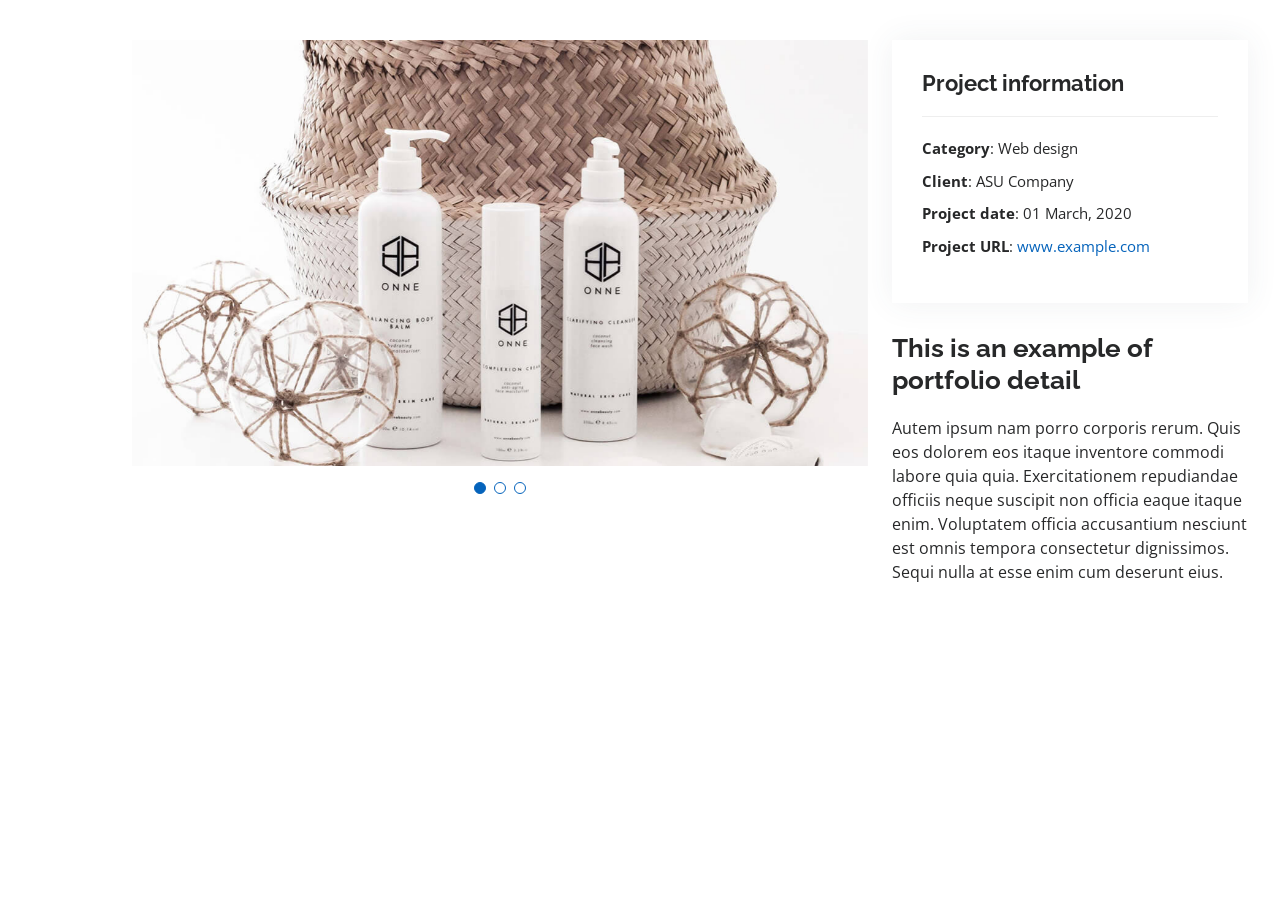
<file: tema/MyResume/portfolio-details.html>
<!DOCTYPE html>
<html lang="en">

<head>
  <meta charset="utf-8">
  <meta content="width=device-width, initial-scale=1.0" name="viewport">

  <title>Portfolio Details - Personal Bootstrap Template</title>
  <meta content="" name="description">
  <meta content="" name="keywords">

  <!-- Favicons -->
  <link href="assets/img/favicon.png" rel="icon">
  <link href="assets/img/apple-touch-icon.png" rel="apple-touch-icon">

  <!-- Google Fonts -->
  <link href="https://fonts.googleapis.com/css?family=Open+Sans:300,300i,400,400i,600,600i,700,700i|Raleway:300,300i,400,400i,500,500i,600,600i,700,700i|Poppins:300,300i,400,400i,500,500i,600,600i,700,700i" rel="stylesheet">

  <!-- Vendor CSS Files -->
  <link href="assets/vendor/aos/aos.css" rel="stylesheet">
  <link href="assets/vendor/bootstrap/css/bootstrap.min.css" rel="stylesheet">
  <link href="assets/vendor/bootstrap-icons/bootstrap-icons.css" rel="stylesheet">
  <link href="assets/vendor/boxicons/css/boxicons.min.css" rel="stylesheet">
  <link href="assets/vendor/glightbox/css/glightbox.min.css" rel="stylesheet">
  <link href="assets/vendor/swiper/swiper-bundle.min.css" rel="stylesheet">

  <!-- Template Main CSS File -->
  <link href="assets/css/style.css" rel="stylesheet">

  <!-- =======================================================
  * Template Name: MyResume
  * Updated: Jan 29 2024 with Bootstrap v5.3.2
  * Template URL: https://bootstrapmade.com/free-html-bootstrap-template-my-resume/
  * Author: BootstrapMade.com
  * License: https://bootstrapmade.com/license/
  ======================================================== -->
</head>

<body>

  <main id="main">

    <!-- ======= Portfolio Details Section ======= -->
    <section id="portfolio-details" class="portfolio-details">
      <div class="container">

        <div class="row gy-4">

          <div class="col-lg-8">
            <div class="portfolio-details-slider swiper">
              <div class="swiper-wrapper align-items-center">

                <div class="swiper-slide">
                  <img src="assets/img/portfolio/portfolio-details-1.jpg" alt="">
                </div>

                <div class="swiper-slide">
                  <img src="assets/img/portfolio/portfolio-details-2.jpg" alt="">
                </div>

                <div class="swiper-slide">
                  <img src="assets/img/portfolio/portfolio-details-3.jpg" alt="">
                </div>

              </div>
              <div class="swiper-pagination"></div>
            </div>
          </div>

          <div class="col-lg-4">
            <div class="portfolio-info">
              <h3>Project information</h3>
              <ul>
                <li><strong>Category</strong>: Web design</li>
                <li><strong>Client</strong>: ASU Company</li>
                <li><strong>Project date</strong>: 01 March, 2020</li>
                <li><strong>Project URL</strong>: <a href="#">www.example.com</a></li>
              </ul>
            </div>
            <div class="portfolio-description">
              <h2>This is an example of portfolio detail</h2>
              <p>
                Autem ipsum nam porro corporis rerum. Quis eos dolorem eos itaque inventore commodi labore quia quia. Exercitationem repudiandae officiis neque suscipit non officia eaque itaque enim. Voluptatem officia accusantium nesciunt est omnis tempora consectetur dignissimos. Sequi nulla at esse enim cum deserunt eius.
              </p>
            </div>
          </div>

        </div>

      </div>
    </section><!-- End Portfolio Details Section -->

  </main><!-- End #main -->

  <div id="preloader"></div>
  <a href="#" class="back-to-top d-flex align-items-center justify-content-center"><i class="bi bi-arrow-up-short"></i></a>

  <!-- Vendor JS Files -->
  <script src="assets/vendor/purecounter/purecounter_vanilla.js"></script>
  <script src="assets/vendor/aos/aos.js"></script>
  <script src="assets/vendor/bootstrap/js/bootstrap.bundle.min.js"></script>
  <script src="assets/vendor/glightbox/js/glightbox.min.js"></script>
  <script src="assets/vendor/isotope-layout/isotope.pkgd.min.js"></script>
  <script src="assets/vendor/swiper/swiper-bundle.min.js"></script>
  <script src="assets/vendor/typed.js/typed.umd.js"></script>
  <script src="assets/vendor/waypoints/noframework.waypoints.js"></script>
  <script src="assets/vendor/php-email-form/validate.js"></script>

  <!-- Template Main JS File -->
  <script src="assets/js/main.js"></script>

</body>

</html>
</file>
<file: tema/MyResume/assets/css/style.css>
/**
* Template Name: MyResume
* Updated: Jan 29 2024 with Bootstrap v5.3.2
* Template URL: https://bootstrapmade.com/free-html-bootstrap-template-my-resume/
* Author: BootstrapMade.com
* License: https://bootstrapmade.com/license/
*/

/*--------------------------------------------------------------
# General
--------------------------------------------------------------*/
body {
  font-family: "Open Sans", sans-serif;
  color: #272829;
}

a {
  color: #0563bb;
  text-decoration: none;
}

a:hover {
  color: #067ded;
  text-decoration: none;
}

h1,
h2,
h3,
h4,
h5,
h6 {
  font-family: "Raleway", sans-serif;
}

/*--------------------------------------------------------------
# Back to top button
--------------------------------------------------------------*/
.back-to-top {
  position: fixed;
  visibility: hidden;
  opacity: 0;
  right: 15px;
  bottom: 15px;
  z-index: 996;
  background: #0563bb;
  width: 40px;
  height: 40px;
  border-radius: 50px;
  transition: all 0.4s;
}

.back-to-top i {
  font-size: 28px;
  color: #fff;
  line-height: 0;
}

.back-to-top:hover {
  background: #0678e3;
  color: #fff;
}

.back-to-top.active {
  visibility: visible;
  opacity: 1;
}

/*--------------------------------------------------------------
# Preloader
--------------------------------------------------------------*/
#preloader {
  position: fixed;
  top: 0;
  left: 0;
  right: 0;
  bottom: 0;
  z-index: 9999;
  overflow: hidden;
  background: #fff;
}

#preloader:before {
  content: "";
  position: fixed;
  top: calc(50% - 30px);
  left: calc(50% - 30px);
  border: 6px solid #0563bb;
  border-top-color: #fff;
  border-bottom-color: #fff;
  border-radius: 50%;
  width: 60px;
  height: 60px;
  animation: animate-preloader 1s linear infinite;
}

@keyframes animate-preloader {
  0% {
    transform: rotate(0deg);
  }

  100% {
    transform: rotate(360deg);
  }
}

/*--------------------------------------------------------------
# Disable aos animation delay on mobile devices
--------------------------------------------------------------*/
@media screen and (max-width: 768px) {
  [data-aos-delay] {
    transition-delay: 0 !important;
  }
}

/*--------------------------------------------------------------
# Header
--------------------------------------------------------------*/
#header {
  position: fixed;
  top: 0;
  left: 0;
  bottom: 0;
  z-index: 9997;
  transition: all 0.5s;
  padding: 15px;
  overflow-y: auto;
}

@media (max-width: 991px) {
  #header {
    width: 300px;
    background: #fff;
    border-right: 1px solid #e6e9ec;
    left: -300px;
  }
}

@media (min-width: 991px) {
  #main {
    margin-left: 100px;
  }
}

/*--------------------------------------------------------------
# Navigation Menu
--------------------------------------------------------------*/
/**
* Desktop Navigation 
*/
.nav-menu {
  padding: 0;
  display: block;
}

.nav-menu * {
  margin: 0;
  padding: 0;
  list-style: none;
}

.nav-menu>ul>li {
  position: relative;
  white-space: nowrap;
}

.nav-menu a,
.nav-menu a:focus {
  display: flex;
  align-items: center;
  color: #45505b;
  padding: 10px 18px;
  margin-bottom: 8px;
  transition: 0.3s;
  font-size: 15px;
  border-radius: 50px;
  background: #f2f3f5;
  height: 56px;
  width: 100%;
  overflow: hidden;
  transition: 0.3s;
}

.nav-menu a i,
.nav-menu a:focus i {
  font-size: 20px;
}

.nav-menu a span,
.nav-menu a:focus span {
  padding: 0 5px 0 7px;
  color: #45505b;
}

@media (min-width: 992px) {

  .nav-menu a,
  .nav-menu a:focus {
    width: 56px;
  }

  .nav-menu a span,
  .nav-menu a:focus span {
    display: none;
    color: #fff;
  }
}

.nav-menu a:hover,
.nav-menu .active,
.nav-menu .active:focus,
.nav-menu li:hover>a {
  color: #fff;
  background: #0563bb;
}

.nav-menu a:hover span,
.nav-menu .active span,
.nav-menu .active:focus span,
.nav-menu li:hover>a span {
  color: #fff;
}

.nav-menu a:hover,
.nav-menu li:hover>a {
  width: 100%;
  color: #fff;
}

.nav-menu a:hover span,
.nav-menu li:hover>a span {
  display: block;
}

/**
* Mobile Navigation 
*/
.mobile-nav-toggle {
  position: fixed;
  right: 10px;
  top: 10px;
  z-index: 9998;
  border: 0;
  background: none;
  font-size: 28px;
  transition: all 0.4s;
  outline: none !important;
  line-height: 0;
  cursor: pointer;
  border-radius: 50px;
  padding: 5px;
}

.mobile-nav-toggle i {
  color: #45505b;
}

.mobile-nav-active {
  overflow: hidden;
}

.mobile-nav-active #header {
  left: 0;
}

.mobile-nav-active .mobile-nav-toggle {
  color: #fff;
  background-color: #0563bb;
}

/*--------------------------------------------------------------
# Hero Section
--------------------------------------------------------------*/
#hero {
    width: 100%;
    height: 100vh;
    background: url("../img/back.jpg") top right no-repeat;
    background-size: cover;
    position: relative;
}

@media (min-width: 992px) {
  #hero {
    padding-left: 160px;
  }
}

#hero:before {
  content: "";
  background: rgba(255, 255, 255, 0.8);
  position: absolute;
  bottom: 0;
  top: 0;
  left: 0;
  right: 0;
}

#hero h1 {
  margin: 0;
  font-size: 64px;
  font-weight: 700;
  line-height: 56px;
  color: #45505b;
}

#hero p {
  color: #45505b;
  margin: 15px 0 0 0;
  font-size: 26px;
  font-family: "Poppins", sans-serif;
}

#hero p span {
  color: #0563bb;
  letter-spacing: 1px;
}

#hero .social-links {
  margin-top: 30px;
}

#hero .social-links a {
  font-size: 24px;
  display: inline-block;
  color: #45505b;
  line-height: 1;
  margin-right: 20px;
  transition: 0.3s;
}

#hero .social-links a:hover {
  color: #0563bb;
}

@media (max-width: 992px) {
  #hero {
    text-align: center;
  }

  #hero h1 {
    font-size: 32px;
    line-height: 36px;
  }

  #hero p {
    margin-top: 10px;
    font-size: 20px;
    line-height: 24px;
  }
}

/*--------------------------------------------------------------
# Sections General
--------------------------------------------------------------*/
section {
  padding: 60px 0;
  overflow: hidden;
}

.section-title {
  text-align: center;
  padding-bottom: 30px;
}

.section-title h2 {
  font-size: 32px;
  font-weight: bold;
  text-transform: uppercase;
  margin-bottom: 20px;
  padding-bottom: 20px;
  position: relative;
  color: #45505b;
}

.section-title h2::before {
  content: "";
  position: absolute;
  display: block;
  width: 120px;
  height: 1px;
  background: #ddd;
  bottom: 1px;
  left: calc(50% - 60px);
}

.section-title h2::after {
  content: "";
  position: absolute;
  display: block;
  width: 40px;
  height: 3px;
  background: #0563bb;
  bottom: 0;
  left: calc(50% - 20px);
}

.section-title p {
  margin-bottom: 0;
}

/*--------------------------------------------------------------
# About
--------------------------------------------------------------*/
.about .content h3 {
  font-weight: 700;
  font-size: 26px;
  color: #728394;
}

.about .content ul {
  list-style: none;
  padding: 0;
}

.about .content ul li {
  margin-bottom: 20px;
  display: flex;
  align-items: center;
}

.about .content ul strong {
  margin-right: 10px;
}

.about .content ul i {
  font-size: 16px;
  margin-right: 5px;
  color: #0563bb;
  line-height: 0;
}

.about .content p:last-child {
  margin-bottom: 0;
}

/*--------------------------------------------------------------
# Facts
--------------------------------------------------------------*/
.facts .count-box {
  padding: 30px 30px 25px 30px;
  margin-top: 30px;
  width: 100%;
  position: relative;
  text-align: center;
  background: #fff;
}

.facts .count-box i {
  position: absolute;
  top: -25px;
  left: 50%;
  transform: translateX(-50%);
  font-size: 24px;
  background: #0563bb;
  color: #fff;
  border-radius: 50px;
  display: inline-flex;
  align-items: center;
  justify-content: center;
  width: 48px;
  height: 48px;
}

.facts .count-box span {
  font-size: 36px;
  display: block;
  font-weight: 600;
  color: #011426;
}

.facts .count-box p {
  padding: 0;
  margin: 0;
  font-family: "Raleway", sans-serif;
  font-size: 14px;
}

/*--------------------------------------------------------------
# Akills
--------------------------------------------------------------*/
.skills .progress {
  height: 60px;
  display: block;
  background: none;
  border-radius: 0;
}

.skills .progress .skill {
  padding: 10px 0;
  margin: 0;
  text-transform: uppercase;
  display: block;
  font-weight: 600;
  font-family: "Poppins", sans-serif;
  color: #45505b;
}

.skills .progress .skill .val {
  float: right;
  font-style: normal;
}

.skills .progress-bar-wrap {
  background: #f2f3f5;
}

.skills .progress-bar {
  width: 1px;
  height: 10px;
  transition: 0.9s;
  background-color: #0563bb;
}

/*--------------------------------------------------------------
# Resume
--------------------------------------------------------------*/
.resume .resume-title {
  font-size: 26px;
  font-weight: 700;
  margin-top: 20px;
  margin-bottom: 20px;
  color: #45505b;
}

.resume .resume-item {
  padding: 0 0 20px 20px;
  margin-top: -2px;
  border-left: 2px solid #0563bb;
  position: relative;
}

.resume .resume-item h4 {
  line-height: 18px;
  font-size: 18px;
  font-weight: 600;
  text-transform: uppercase;
  font-family: "Poppins", sans-serif;
  color: #0563bb;
  margin-bottom: 10px;
}

.resume .resume-item h5 {
  font-size: 16px;
  background: #f7f8f9;
  padding: 5px 15px;
  display: inline-block;
  font-weight: 600;
  margin-bottom: 10px;
}

.resume .resume-item ul {
  padding-left: 20px;
}

.resume .resume-item ul li {
  padding-bottom: 10px;
}

.resume .resume-item:last-child {
  padding-bottom: 0;
}

.resume .resume-item::before {
  content: "";
  position: absolute;
  width: 16px;
  height: 16px;
  border-radius: 50px;
  left: -9px;
  top: 0;
  background: #fff;
  border: 2px solid #0563bb;
}

/*--------------------------------------------------------------
# Portfolio
--------------------------------------------------------------*/
.portfolio .portfolio-item {
  margin-bottom: 30px;
}

.portfolio #portfolio-flters {
  padding: 0;
  margin: 0 auto 25px auto;
  list-style: none;
  text-align: center;
  background: #fff;
  border-radius: 50px;
  padding: 2px 15px;
}

.portfolio #portfolio-flters li {
  cursor: pointer;
  display: inline-block;
  padding: 10px 15px;
  font-size: 14px;
  font-weight: 600;
  line-height: 1;
  text-transform: uppercase;
  color: #272829;
  margin-bottom: 5px;
  transition: all 0.3s ease-in-out;
}

.portfolio #portfolio-flters li:hover,
.portfolio #portfolio-flters li.filter-active {
  color: #0563bb;
}

.portfolio #portfolio-flters li:last-child {
  margin-right: 0;
}

.portfolio .portfolio-wrap {
  transition: 0.3s;
  position: relative;
  overflow: hidden;
  z-index: 1;
  background: rgba(69, 80, 91, 0.8);
}

.portfolio .portfolio-wrap::before {
  content: "";
  background: rgba(255, 255, 255, 0.7);
  position: absolute;
  left: 30px;
  right: 30px;
  top: 30px;
  bottom: 30px;
  transition: all ease-in-out 0.3s;
  z-index: 2;
  opacity: 0;
}

.portfolio .portfolio-wrap .portfolio-info {
  opacity: 0;
  position: absolute;
  top: 0;
  left: 0;
  right: 0;
  bottom: 0;
  text-align: center;
  z-index: 3;
  transition: all ease-in-out 0.3s;
  display: flex;
  flex-direction: column;
  justify-content: center;
  align-items: center;
}

.portfolio .portfolio-wrap .portfolio-info::before {
  display: block;
  content: "";
  width: 48px;
  height: 48px;
  position: absolute;
  top: 35px;
  left: 35px;
  border-top: 3px solid #d7dce1;
  border-left: 3px solid #d7dce1;
  transition: all 0.5s ease 0s;
  z-index: 9994;
}

.portfolio .portfolio-wrap .portfolio-info::after {
  display: block;
  content: "";
  width: 48px;
  height: 48px;
  position: absolute;
  bottom: 35px;
  right: 35px;
  border-bottom: 3px solid #d7dce1;
  border-right: 3px solid #d7dce1;
  transition: all 0.5s ease 0s;
  z-index: 9994;
}

.portfolio .portfolio-wrap .portfolio-info h4 {
  font-size: 20px;
  color: #45505b;
  font-weight: 600;
}

.portfolio .portfolio-wrap .portfolio-info p {
  color: #45505b;
  font-size: 14px;
  text-transform: uppercase;
  padding: 0;
  margin: 0;
}

.portfolio .portfolio-wrap .portfolio-links {
  text-align: center;
  z-index: 4;
}

.portfolio .portfolio-wrap .portfolio-links a {
  color: #45505b;
  margin: 0 2px;
  font-size: 28px;
  display: inline-block;
  transition: 0.3s;
}

.portfolio .portfolio-wrap .portfolio-links a:hover {
  color: #148af9;
}

.portfolio .portfolio-wrap:hover::before {
  top: 0;
  left: 0;
  right: 0;
  bottom: 0;
  opacity: 1;
}

.portfolio .portfolio-wrap:hover .portfolio-info {
  opacity: 1;
}

.portfolio .portfolio-wrap:hover .portfolio-info::before {
  top: 15px;
  left: 15px;
}

.portfolio .portfolio-wrap:hover .portfolio-info::after {
  bottom: 15px;
  right: 15px;
}

/*--------------------------------------------------------------
# Portfolio Details
--------------------------------------------------------------*/
.portfolio-details {
  padding-top: 40px;
}

.portfolio-details .portfolio-details-slider img {
  width: 100%;
}

.portfolio-details .portfolio-details-slider .swiper-pagination {
  margin-top: 20px;
  position: relative;
}

.portfolio-details .portfolio-details-slider .swiper-pagination .swiper-pagination-bullet {
  width: 12px;
  height: 12px;
  background-color: #fff;
  opacity: 1;
  border: 1px solid #0563bb;
}

.portfolio-details .portfolio-details-slider .swiper-pagination .swiper-pagination-bullet-active {
  background-color: #0563bb;
}

.portfolio-details .portfolio-info {
  padding: 30px;
  box-shadow: 0px 0 30px rgba(69, 80, 91, 0.08);
}

.portfolio-details .portfolio-info h3 {
  font-size: 22px;
  font-weight: 700;
  margin-bottom: 20px;
  padding-bottom: 20px;
  border-bottom: 1px solid #eee;
}

.portfolio-details .portfolio-info ul {
  list-style: none;
  padding: 0;
  font-size: 15px;
}

.portfolio-details .portfolio-info ul li+li {
  margin-top: 10px;
}

.portfolio-details .portfolio-description {
  padding-top: 30px;
}

.portfolio-details .portfolio-description h2 {
  font-size: 26px;
  font-weight: 700;
  margin-bottom: 20px;
}

.portfolio-details .portfolio-description p {
  padding: 0;
}

/*--------------------------------------------------------------
# Services
--------------------------------------------------------------*/
.services .icon-box {
  text-align: center;
  padding: 70px 20px 80px 20px;
  transition: all ease-in-out 0.3s;
  background: #fff;
  box-shadow: 0px 5px 90px 0px rgba(110, 123, 131, 0.05);
}

.services .icon-box .icon {
  margin: 0 auto;
  width: 100px;
  height: 100px;
  display: flex;
  align-items: center;
  justify-content: center;
  transition: ease-in-out 0.3s;
  position: relative;
}

.services .icon-box .icon i {
  font-size: 36px;
  transition: 0.5s;
  position: relative;
}

.services .icon-box .icon svg {
  position: absolute;
  top: 0;
  left: 0;
}

.services .icon-box .icon svg path {
  transition: 0.5s;
  fill: #f5f5f5;
}

.services .icon-box h4 {
  font-weight: 600;
  margin: 10px 0 15px 0;
  font-size: 22px;
}

.services .icon-box h4 a {
  color: #45505b;
  transition: ease-in-out 0.3s;
}

.services .icon-box p {
  line-height: 24px;
  font-size: 14px;
  margin-bottom: 0;
}

.services .icon-box:hover {
  border-color: #fff;
  box-shadow: 0px 0 35px 0 rgba(0, 0, 0, 0.08);
}

.services .iconbox-blue i {
  color: #47aeff;
}

.services .iconbox-blue:hover .icon i {
  color: #fff;
}

.services .iconbox-blue:hover .icon path {
  fill: #47aeff;
}

.services .iconbox-orange i {
  color: #ffa76e;
}

.services .iconbox-orange:hover .icon i {
  color: #fff;
}

.services .iconbox-orange:hover .icon path {
  fill: #ffa76e;
}

.services .iconbox-pink i {
  color: #e80368;
}

.services .iconbox-pink:hover .icon i {
  color: #fff;
}

.services .iconbox-pink:hover .icon path {
  fill: #e80368;
}

.services .iconbox-yellow i {
  color: #ffbb2c;
}

.services .iconbox-yellow:hover .icon i {
  color: #fff;
}

.services .iconbox-yellow:hover .icon path {
  fill: #ffbb2c;
}

.services .iconbox-red i {
  color: #ff5828;
}

.services .iconbox-red:hover .icon i {
  color: #fff;
}

.services .iconbox-red:hover .icon path {
  fill: #ff5828;
}

.services .iconbox-teal i {
  color: #11dbcf;
}

.services .iconbox-teal:hover .icon i {
  color: #fff;
}

.services .iconbox-teal:hover .icon path {
  fill: #11dbcf;
}

/*--------------------------------------------------------------
# Testimonials
--------------------------------------------------------------*/
.testimonials .section-header {
  margin-bottom: 40px;
}

.testimonials .testimonials-carousel,
.testimonials .testimonials-slider {
  overflow: hidden;
}

.testimonials .testimonial-item {
  text-align: center;
}

.testimonials .testimonial-item .testimonial-img {
  width: 120px;
  border-radius: 50%;
  border: 4px solid #fff;
  margin: 0 auto;
}

.testimonials .testimonial-item h3 {
  font-size: 20px;
  font-weight: bold;
  margin: 10px 0 5px 0;
  color: #111;
}

.testimonials .testimonial-item h4 {
  font-size: 14px;
  color: #999;
  margin: 0 0 15px 0;
}

.testimonials .testimonial-item .quote-icon-left,
.testimonials .testimonial-item .quote-icon-right {
  color: #90c8fc;
  font-size: 26px;
}

.testimonials .testimonial-item .quote-icon-left {
  display: inline-block;
  left: -5px;
  position: relative;
}

.testimonials .testimonial-item .quote-icon-right {
  display: inline-block;
  right: -5px;
  position: relative;
  top: 10px;
}

.testimonials .testimonial-item p {
  font-style: italic;
  margin: 0 auto 15px auto;
}

.testimonials .swiper-pagination {
  margin-top: 20px;
  position: relative;
}

.testimonials .swiper-pagination .swiper-pagination-bullet {
  width: 12px;
  height: 12px;
  background-color: #fff;
  opacity: 1;
  border: 1px solid #0563bb;
}

.testimonials .swiper-pagination .swiper-pagination-bullet-active {
  background-color: #0563bb;
}

@media (min-width: 992px) {
  .testimonials .testimonial-item p {
    width: 80%;
  }
}

/*--------------------------------------------------------------
# Contact
--------------------------------------------------------------*/
.contact .info {
  width: 100%;
  background: #fff;
}

.contact .info i {
  font-size: 20px;
  color: #0563bb;
  float: left;
  width: 44px;
  height: 44px;
  background: #eef7ff;
  display: flex;
  justify-content: center;
  align-items: center;
  border-radius: 50px;
  transition: all 0.3s ease-in-out;
}

.contact .info h4 {
  padding: 0 0 0 60px;
  font-size: 22px;
  font-weight: 600;
  margin-bottom: 5px;
  color: #45505b;
}

.contact .info p {
  padding: 0 0 0 60px;
  margin-bottom: 0;
  font-size: 14px;
  color: #728394;
}

.contact .info .email,
.contact .info .phone {
  margin-top: 40px;
}

.contact .info .email:hover i,
.contact .info .address:hover i,
.contact .info .phone:hover i {
  background: #0563bb;
  color: #fff;
}

.contact .php-email-form {
  width: 100%;
  background: #fff;
}

.contact .php-email-form .form-group {
  padding-bottom: 8px;
}

.contact .php-email-form .error-message {
  display: none;
  color: #fff;
  background: #ed3c0d;
  text-align: left;
  padding: 15px;
  font-weight: 600;
}

.contact .php-email-form .error-message br+br {
  margin-top: 25px;
}

.contact .php-email-form .sent-message {
  display: none;
  color: #fff;
  background: #18d26e;
  text-align: center;
  padding: 15px;
  font-weight: 600;
}

.contact .php-email-form .loading {
  display: none;
  background: #fff;
  text-align: center;
  padding: 15px;
}

.contact .php-email-form .loading:before {
  content: "";
  display: inline-block;
  border-radius: 50%;
  width: 24px;
  height: 24px;
  margin: 0 10px -6px 0;
  border: 3px solid #18d26e;
  border-top-color: #eee;
  animation: animate-loading 1s linear infinite;
}

.contact .php-email-form input,
.contact .php-email-form textarea {
  border-radius: 4px;
  box-shadow: none;
  font-size: 14px;
}

.contact .php-email-form input[type=text],
.contact .php-email-form input[type=email] {
  height: 44px;
}

.contact .php-email-form textarea {
  padding: 10px 12px;
}

.contact .php-email-form button[type=submit] {
  background: #0563bb;
  border: 0;
  padding: 10px 35px;
  color: #fff;
  transition: 0.4s;
  border-radius: 50px;
}

.contact .php-email-form button[type=submit]:hover {
  background: #0678e3;
}

@keyframes animate-loading {
  0% {
    transform: rotate(0deg);
  }

  100% {
    transform: rotate(360deg);
  }
}

/*--------------------------------------------------------------
# Footer
--------------------------------------------------------------*/
#footer {
  background: #f7f8f9;
  color: #45505b;
  font-size: 14px;
  text-align: center;
  padding: 30px 0;
}

#footer h3 {
  font-size: 36px;
  font-weight: 700;
  position: relative;
  font-family: "Poppins", sans-serif;
  padding: 0;
  margin: 0 0 15px 0;
}

#footer p {
  font-size: 15;
  font-style: italic;
  padding: 0;
  margin: 0 0 40px 0;
}

#footer .social-links {
  margin: 0 0 40px 0;
}

#footer .social-links a {
  font-size: 18px;
  display: inline-block;
  background: #0563bb;
  color: #fff;
  line-height: 1;
  padding: 8px 0;
  margin-right: 4px;
  border-radius: 50%;
  text-align: center;
  width: 36px;
  height: 36px;
  transition: 0.3s;
}

#footer .social-links a:hover {
  background: #0678e3;
  color: #fff;
  text-decoration: none;
}

#footer .copyright {
  margin: 0 0 5px 0;
}

#footer .credits {
  font-size: 13px;
}
</file>
